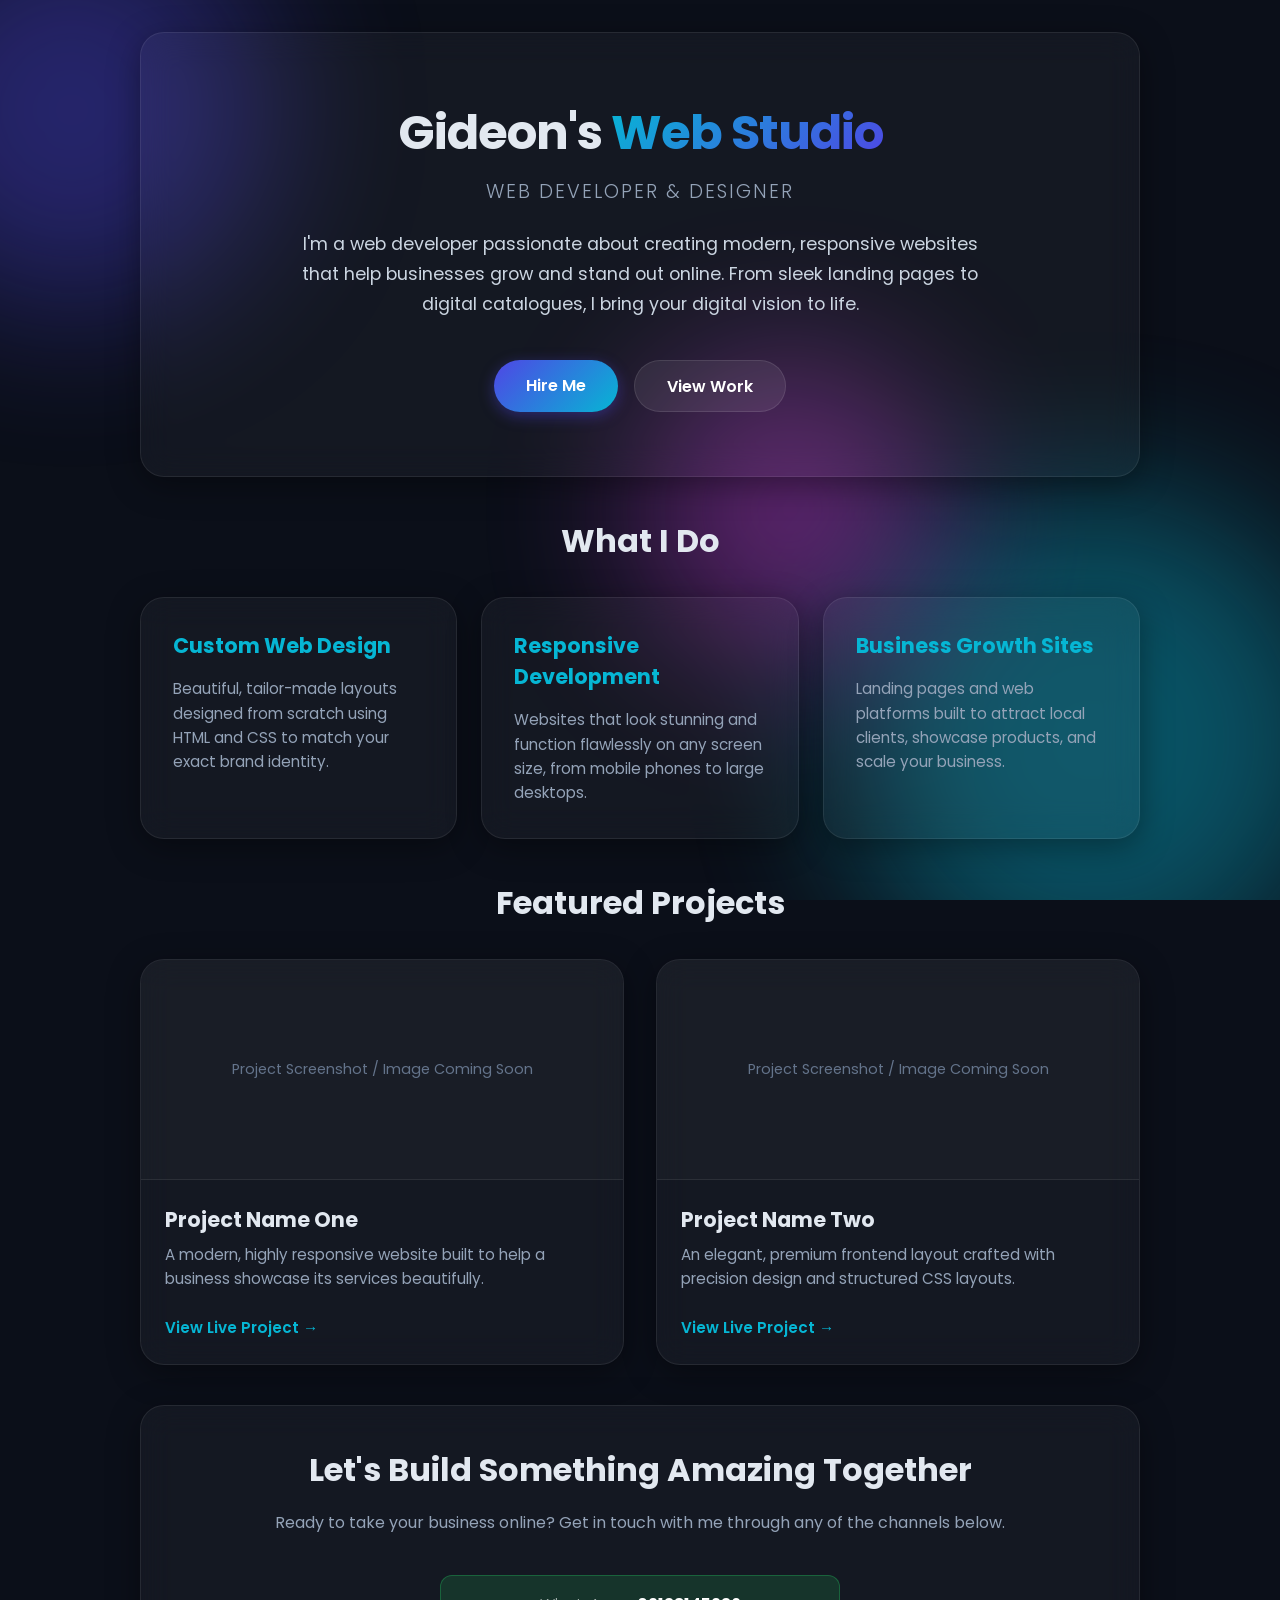
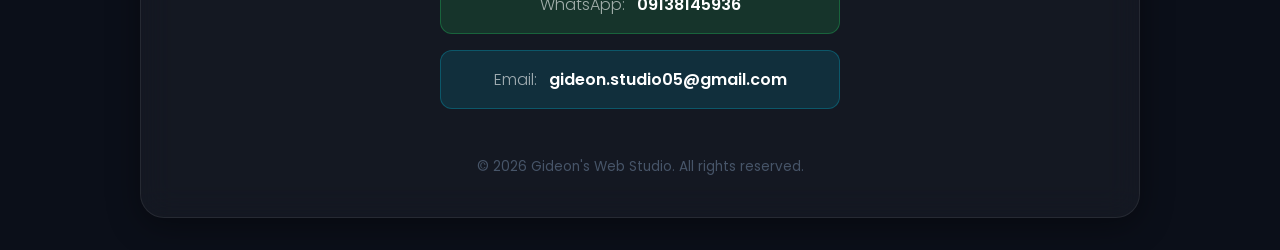
<file: index.html>
<!DOCTYPE html>
<html lang="en">
<head>
    <meta charset="UTF-8">
    <meta name="viewport" content="width=device-width, initial-scale=1.0">
    <title>Gideon's Web Studio | Portfolio</title>
    <!-- Linking the external CSS file -->
    <link rel="stylesheet" href="style.css">
    <!-- Google Fonts for premium typography -->
    <link rel="preconnect" href="https://fonts.googleapis.com">
    <link rel="preconnect" href="https://fonts.gstatic.com" crossorigin>
    <link href="https://fonts.googleapis.com/css2?family=Poppins:wght@300;400;600;700&display=swap" rel="stylesheet">
</head>
<body>

    <!-- Decorative Background Glows for Glassmorphism Effect -->
    <div class="glow-bg">
        <div class="blob blob-1"></div>
        <div class="blob blob-2"></div>
        <div class="blob blob-3"></div>
    </div>

    <!-- Main Container -->
    <div class="container">
        
        <!-- Header / Hero Section -->
        <header class="glass-card hero">
            <h1>Gideon's <span class="text-gradient">Web Studio</span></h1>
            <p class="tagline">Web Developer & Designer</p>
            <p class="bio">
                I'm a web developer passionate about creating modern, responsive websites that help businesses grow and stand out online. From sleek landing pages to digital catalogues, I bring your digital vision to life.
            </p>
            <div class="cta-buttons">
                <a href="#contact" class="btn btn-primary">Hire Me</a>
                <a href="#work" class="btn btn-secondary">View Work</a>
            </div>
        </header>

        <!-- Services Section -->
        <section class="services-section">
            <h2 class="section-title">What I Do</h2>
            <div class="services-grid">
                <div class="glass-card service-item">
                    <h3>Custom Web Design</h3>
                    <p>Beautiful, tailor-made layouts designed from scratch using HTML and CSS to match your exact brand identity.</p>
                </div>
                <div class="glass-card service-item">
                    <h3>Responsive Development</h3>
                    <p>Websites that look stunning and function flawlessly on any screen size, from mobile phones to large desktops.</p>
                </div>
                <div class="glass-card service-item">
                    <h3>Business Growth Sites</h3>
                    <p>Landing pages and web platforms built to attract local clients, showcase products, and scale your business.</p>
                </div>
            </div>
        </section>

        <!-- Portfolio / Work Section -->
        <section id="work" class="portfolio-section">
            <h2 class="section-title">Featured Projects</h2>
            <div class="portfolio-grid">
                
                <!-- Project Card 1 (Placeholder) -->
                <div class="glass-card project-card">
                    <div class="project-img-placeholder">
                        <p>Project Screenshot / Image Coming Soon</p>
                        <!-- When you have a project image, replace the text above with your image link below: -->
                        <!-- <img src="your-project-image-url.jpg" alt="Project 1"> -->
                    </div>
                    <div class="project-info">
                        <h3>Project Name One</h3>
                        <p>A modern, highly responsive website built to help a business showcase its services beautifully.</p>
                        <a href="#" class="project-link">View Live Project &rarr;</a>
                    </div>
                </div>

                <!-- Project Card 2 (Placeholder) -->
                <div class="glass-card project-card">
                    <div class="project-img-placeholder">
                        <p>Project Screenshot / Image Coming Soon</p>
                        <!-- <img src="your-project-image-url.jpg" alt="Project 2"> -->
                    </div>
                    <div class="project-info">
                        <h3>Project Name Two</h3>
                        <p>An elegant, premium frontend layout crafted with precision design and structured CSS layouts.</p>
                        <a href="#" class="project-link">View Live Project &rarr;</a>
                    </div>
                </div>

            </div>
        </section>

        <!-- Contact Section -->
        <footer id="contact" class="glass-card contact-section">
            <h2>Let's Build Something Amazing Together</h2>
            <p>Ready to take your business online? Get in touch with me through any of the channels below.</p>
            
            <div class="contact-links">
                <a href="https://wa.me/2349138145936" target="_blank" class="contact-btn whatsapp">
                    <span>WhatsApp:</span> 09138145936
                </a>
                <a href="mailto:gideon.studio05@gmail.com" class="contact-btn email">
                    <span>Email:</span> gideon.studio05@gmail.com
                </a>
            </div>
            
            <p class="copyright">&copy; 2026 Gideon's Web Studio. All rights reserved.</p>
        </footer>

    </div>

</body>
</html>
</file>
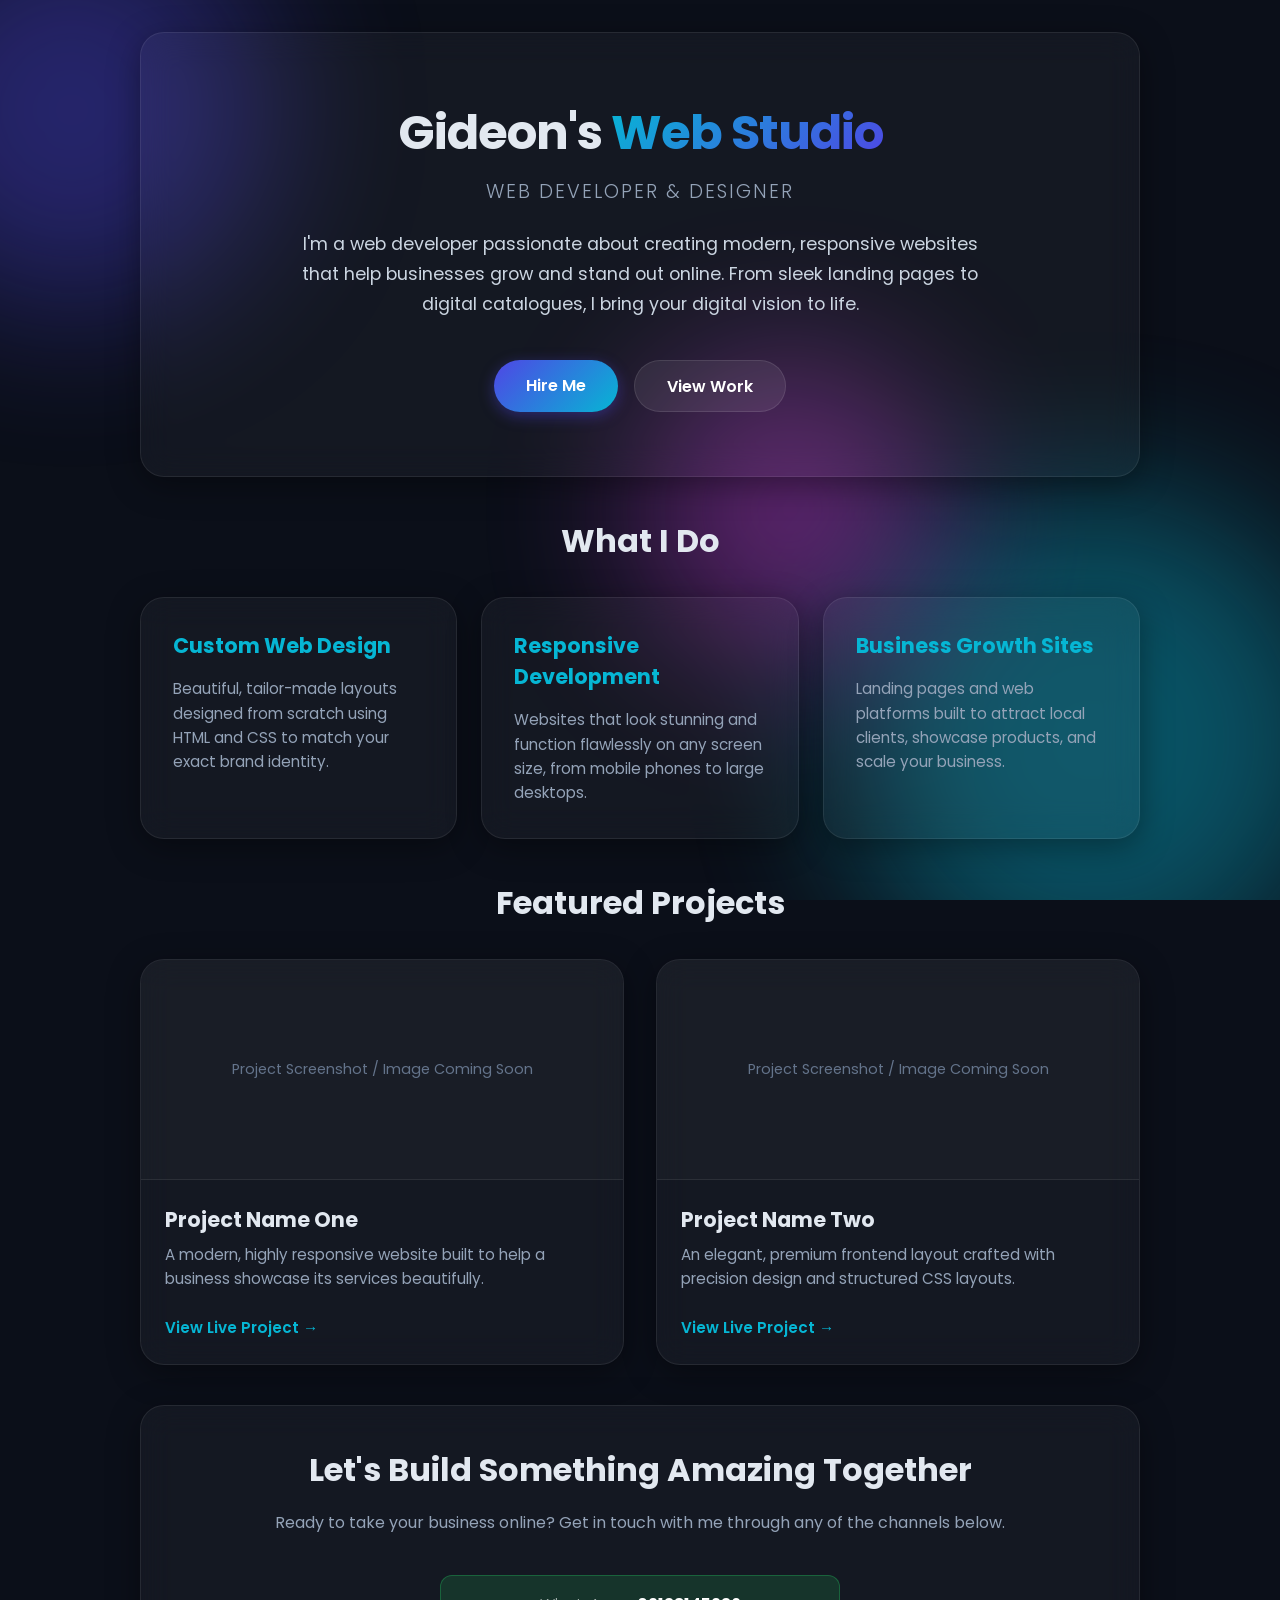
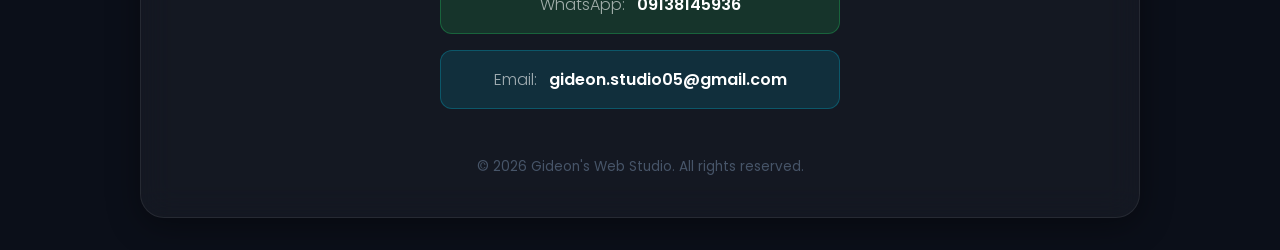
<file: Myportfolio.html>
<!DOCTYPE html>
<html lang="en">
<head>
    <meta charset="UTF-8">
    <meta name="viewport" content="width=device-width, initial-scale=1.0">
    <title>Gideon's Web Studio | Portfolio</title>
    <!-- Linking the external CSS file -->
    <link rel="stylesheet" href="Myportfolio.css">
    <!-- Google Fonts for premium typography -->
    <link rel="preconnect" href="https://fonts.googleapis.com">
    <link rel="preconnect" href="https://fonts.gstatic.com" crossorigin>
    <link href="https://fonts.googleapis.com/css2?family=Poppins:wght@300;400;600;700&display=swap" rel="stylesheet">
</head>
<body>

    <!-- Decorative Background Glows for Glassmorphism Effect -->
    <div class="glow-bg">
        <div class="blob blob-1"></div>
        <div class="blob blob-2"></div>
        <div class="blob blob-3"></div>
    </div>

    <!-- Main Container -->
    <div class="container">
        
        <!-- Header / Hero Section -->
        <header class="glass-card hero">
            <h1>Gideon's <span class="text-gradient">Web Studio</span></h1>
            <p class="tagline">Web Developer & Designer</p>
            <p class="bio">
                I'm a web developer passionate about creating modern, responsive websites that help businesses grow and stand out online. From sleek landing pages to digital catalogues, I bring your digital vision to life.
            </p>
            <div class="cta-buttons">
                <a href="#contact" class="btn btn-primary">Hire Me</a>
                <a href="#work" class="btn btn-secondary">View Work</a>
            </div>
        </header>

        <!-- Services Section -->
        <section class="services-section">
            <h2 class="section-title">What I Do</h2>
            <div class="services-grid">
                <div class="glass-card service-item">
                    <h3>Custom Web Design</h3>
                    <p>Beautiful, tailor-made layouts designed from scratch using HTML and CSS to match your exact brand identity.</p>
                </div>
                <div class="glass-card service-item">
                    <h3>Responsive Development</h3>
                    <p>Websites that look stunning and function flawlessly on any screen size, from mobile phones to large desktops.</p>
                </div>
                <div class="glass-card service-item">
                    <h3>Business Growth Sites</h3>
                    <p>Landing pages and web platforms built to attract local clients, showcase products, and scale your business.</p>
                </div>
            </div>
        </section>

        <!-- Portfolio / Work Section -->
        <section id="work" class="portfolio-section">
            <h2 class="section-title">Featured Projects</h2>
            <div class="portfolio-grid">
                
                <!-- Project Card 1 (Placeholder) -->
                <div class="glass-card project-card">
                    <div class="project-img-placeholder">
                        <p>Project Screenshot / Image Coming Soon</p>
                        <!-- When you have a project image, replace the text above with your image link below: -->
                        <!-- <img src="your-project-image-url.jpg" alt="Project 1"> -->
                    </div>
                    <div class="project-info">
                        <h3>Project Name One</h3>
                        <p>A modern, highly responsive website built to help a business showcase its services beautifully.</p>
                        <a href="#" class="project-link">View Live Project &rarr;</a>
                    </div>
                </div>

                <!-- Project Card 2 (Placeholder) -->
                <div class="glass-card project-card">
                    <div class="project-img-placeholder">
                        <p>Project Screenshot / Image Coming Soon</p>
                        <!-- <img src="your-project-image-url.jpg" alt="Project 2"> -->
                    </div>
                    <div class="project-info">
                        <h3>Project Name Two</h3>
                        <p>An elegant, premium frontend layout crafted with precision design and structured CSS layouts.</p>
                        <a href="#" class="project-link">View Live Project &rarr;</a>
                    </div>
                </div>

            </div>
        </section>

        <!-- Contact Section -->
        <footer id="contact" class="glass-card contact-section">
            <h2>Let's Build Something Amazing Together</h2>
            <p>Ready to take your business online? Get in touch with me through any of the channels below.</p>
            
            <div class="contact-links">
                <a href="https://wa.me/2349138145936" target="_blank" class="contact-btn whatsapp">
                    <span>WhatsApp:</span> 09138145936
                </a>
                <a href="mailto:gideon.studio05@gmail.com" class="contact-btn email">
                    <span>Email:</span> gideon.studio05@gmail.com
                </a>
            </div>
            
            <p class="copyright">&copy; 2026 Gideon's Web Studio. All rights reserved.</p>
        </footer>

    </div>

</body>
</html>
</file>
<file: style.css>
/* ==========================================
   1. BASE STYLES & RESET
   ========================================== */
* {
    margin: 0;
    padding: 0;
    box-sizing: border-box;
    scroll-behavior: smooth;
}

body {
    font-family: 'Poppins', sans-serif;
    background-color: #0b0f19; /* Deep cosmic dark background */
    color: #e2e8f0;
    overflow-x: hidden;
    min-height: 100vh;
    padding: 2rem 1rem;
}

.container {
    max-width: 1000px;
    margin: 0 auto;
    position: relative;
    z-index: 10;
}

/* ==========================================
   2. GLOWING BACKGROUND BLOBS (The "Wow" Factor)
   ========================================== */
.glow-bg {
    position: fixed;
    top: 0;
    left: 0;
    width: 100%;
    height: 100%;
    z-index: 1;
    overflow: hidden;
    pointer-events: none;
}

.blob {
    position: absolute;
    border-radius: 50%;
    filter: blur(80px);
    opacity: 0.4;
    animation: float 12s infinite alternate ease-in-out;
}

.blob-1 {
    width: 400px;
    height: 400px;
    background: #4f46e5; /* Electric Indigo */
    top: -10%;
    left: -10%;
}

.blob-2 {
    width: 500px;
    height: 500px;
    background: #06b6d4; /* Neon Cyan */
    bottom: -10%;
    right: -5%;
    animation-delay: 2s;
}

.blob-3 {
    width: 300px;
    height: 300px;
    background: #d946ef; /* Bright Magenta */
    top: 40%;
    left: 50%;
    animation-delay: 4s;
}

@keyframes float {
    0% { transform: translateY(0px) scale(1); }
    100% { transform: translateY(40px) scale(1.1); }
}

/* ==========================================
   3. GLASSMORPHISM CARD STYLE
   ========================================== */
.glass-card {
    background: rgba(255, 255, 255, 0.04);
    backdrop-filter: blur(16px);
    -webkit-backdrop-filter: blur(16px);
    border: 1px solid rgba(255, 255, 255, 0.08);
    border-radius: 24px;
    padding: 2.5rem;
    box-shadow: 0 8px 32px 0 rgba(0, 0, 0, 0.37);
    transition: transform 0.3s ease, border 0.3s ease;
    margin-bottom: 2.5rem;
}

.glass-card:hover {
    border: 1px solid rgba(255, 255, 255, 0.15);
}

/* ==========================================
   4. HERO / HEADER SECTION
   ========================================== */
.hero {
    text-align: center;
    padding: 4rem 2rem;
}

.hero h1 {
    font-size: 3rem;
    font-weight: 700;
    letter-spacing: -1px;
    margin-bottom: 0.5rem;
}

.text-gradient {
    background: linear-gradient(135deg, #06b6d4, #4f46e5);
    -webkit-background-clip: text;
    -webkit-text-fill-color: transparent;
}

.tagline {
    font-size: 1.2rem;
    color: #94a3b8;
    font-weight: 300;
    margin-bottom: 1.5rem;
    letter-spacing: 2px;
    text-transform: uppercase;
}

.bio {
    font-size: 1.1rem;
    line-height: 1.7;
    max-width: 700px;
    margin: 0 auto 2.5rem auto;
    color: #cbd5e1;
}

/* Buttons */
.cta-buttons {
    display: flex;
    justify-content: center;
    gap: 1rem;
}

.btn {
    display: inline-block;
    padding: 0.8rem 2rem;
    border-radius: 50px;
    font-weight: 600;
    text-decoration: none;
    transition: all 0.3s ease;
}

.btn-primary {
    background: linear-gradient(135deg, #4f46e5, #06b6d4);
    color: white;
    box-shadow: 0 4px 15px rgba(79, 70, 229, 0.4);
}

.btn-primary:hover {
    transform: translateY(-3px);
    box-shadow: 0 6px 20px rgba(79, 70, 229, 0.6);
}

.btn-secondary {
    background: rgba(255, 255, 255, 0.08);
    color: white;
    border: 1px solid rgba(255, 255, 255, 0.1);
}

.btn-secondary:hover {
    background: rgba(255, 255, 255, 0.15);
    transform: translateY(-3px);
}

/* ==========================================
   5. SECTIONS GENERAL & SERVICES
   ========================================== */
.section-title {
    font-size: 2rem;
    text-align: center;
    margin-bottom: 2rem;
    font-weight: 700;
    position: relative;
}

.services-grid {
    display: grid;
    grid-template-columns: repeat(auto-fit, minmax(280px, 1fr));
    gap: 1.5rem;
    margin-bottom: 2.5rem;
}

.service-item {
    margin-bottom: 0; /* Override margin from glass-card */
    padding: 2rem;
}

.service-item h3 {
    font-size: 1.3rem;
    margin-bottom: 1rem;
    color: #06b6d4;
}

.service-item p {
    color: #94a3b8;
    font-size: 0.95rem;
    line-height: 1.6;
}

/* ==========================================
   6. PORTFOLIO / WORK SECTION
   ========================================== */
.portfolio-grid {
    display: grid;
    grid-template-columns: repeat(auto-fit, minmax(400px, 1fr));
    gap: 2rem;
    margin-bottom: 2.5rem;
}

@media (max-width: 500px) {
    .portfolio-grid {
        grid-template-columns: 1fr;
    }
}

.project-card {
    padding: 0; /* Clean edge for image */
    overflow: hidden;
    margin-bottom: 0;
}

.project-card:hover {
    transform: translateY(-5px);
}

.project-img-placeholder {
    width: 100%;
    height: 220px;
    background: rgba(255, 255, 255, 0.02);
    border-bottom: 1px solid rgba(255, 255, 255, 0.08);
    display: flex;
    align-items: center;
    justify-content: center;
    text-align: center;
    padding: 1rem;
    color: #64748b;
    font-size: 0.9rem;
}

.project-img-placeholder img {
    width: 100%;
    height: 100%;
    object-fit: cover;
}

.project-info {
    padding: 1.5rem;
}

.project-info h3 {
    font-size: 1.3rem;
    margin-bottom: 0.5rem;
}

.project-info p {
    color: #94a3b8;
    font-size: 0.95rem;
    line-height: 1.6;
    margin-bottom: 1.5rem;
}

.project-link {
    color: #06b6d4;
    text-decoration: none;
    font-weight: 600;
    font-size: 0.95rem;
    transition: color 0.2s ease;
}

.project-link:hover {
    color: #4f46e5;
}

/* ==========================================
   7. CONTACT SECTION / FOOTER
   ========================================== */
.contact-section {
    text-align: center;
    margin-bottom: 0;
}

.contact-section h2 {
    font-size: 2rem;
    margin-bottom: 1rem;
}

.contact-section p {
    color: #94a3b8;
    margin-bottom: 2.5rem;
}

.contact-links {
    display: flex;
    flex-direction: column;
    align-items: center;
    gap: 1rem;
    margin-bottom: 3rem;
}

.contact-btn {
    display: block;
    width: 100%;
    max-width: 400px;
    padding: 1rem;
    border-radius: 12px;
    text-decoration: none;
    color: white;
    font-weight: 600;
    transition: transform 0.2s ease;
    border: 1px solid rgba(255, 255, 255, 0.1);
}

.contact-btn span {
    font-weight: 300;
    color: rgba(255, 255, 255, 0.6);
    margin-right: 0.5rem;
}

.whatsapp {
    background: rgba(37, 211, 102, 0.15);
    border-color: rgba(37, 211, 102, 0.3);
}

.whatsapp:hover {
    background: rgba(37, 211, 102, 0.25);
    transform: scale(1.02);
}

.email {
    background: rgba(6, 182, 212, 0.15);
    border-color: rgba(6, 182, 212, 0.3);
}

.email:hover {
    background: rgba(6, 182, 212, 0.25);
    transform: scale(1.02);
}

.copyright {
    font-size: 0.85rem;
    color: #475569 !important;
    margin-bottom: 0 !important;
}
</file>
<file: Myportfolio.css>
/* ==========================================
   1. BASE STYLES & RESET
   ========================================== */
* {
    margin: 0;
    padding: 0;
    box-sizing: border-box;
    scroll-behavior: smooth;
}

body {
    font-family: 'Poppins', sans-serif;
    background-color: #0b0f19; /* Deep cosmic dark background */
    color: #e2e8f0;
    overflow-x: hidden;
    min-height: 100vh;
    padding: 2rem 1rem;
}

.container {
    max-width: 1000px;
    margin: 0 auto;
    position: relative;
    z-index: 10;
}

/* ==========================================
   2. GLOWING BACKGROUND BLOBS (The "Wow" Factor)
   ========================================== */
.glow-bg {
    position: fixed;
    top: 0;
    left: 0;
    width: 100%;
    height: 100%;
    z-index: 1;
    overflow: hidden;
    pointer-events: none;
}

.blob {
    position: absolute;
    border-radius: 50%;
    filter: blur(80px);
    opacity: 0.4;
    animation: float 12s infinite alternate ease-in-out;
}

.blob-1 {
    width: 400px;
    height: 400px;
    background: #4f46e5; /* Electric Indigo */
    top: -10%;
    left: -10%;
}

.blob-2 {
    width: 500px;
    height: 500px;
    background: #06b6d4; /* Neon Cyan */
    bottom: -10%;
    right: -5%;
    animation-delay: 2s;
}

.blob-3 {
    width: 300px;
    height: 300px;
    background: #d946ef; /* Bright Magenta */
    top: 40%;
    left: 50%;
    animation-delay: 4s;
}

@keyframes float {
    0% { transform: translateY(0px) scale(1); }
    100% { transform: translateY(40px) scale(1.1); }
}

/* ==========================================
   3. GLASSMORPHISM CARD STYLE
   ========================================== */
.glass-card {
    background: rgba(255, 255, 255, 0.04);
    backdrop-filter: blur(16px);
    -webkit-backdrop-filter: blur(16px);
    border: 1px solid rgba(255, 255, 255, 0.08);
    border-radius: 24px;
    padding: 2.5rem;
    box-shadow: 0 8px 32px 0 rgba(0, 0, 0, 0.37);
    transition: transform 0.3s ease, border 0.3s ease;
    margin-bottom: 2.5rem;
}

.glass-card:hover {
    border: 1px solid rgba(255, 255, 255, 0.15);
}

/* ==========================================
   4. HERO / HEADER SECTION
   ========================================== */
.hero {
    text-align: center;
    padding: 4rem 2rem;
}

.hero h1 {
    font-size: 3rem;
    font-weight: 700;
    letter-spacing: -1px;
    margin-bottom: 0.5rem;
}

.text-gradient {
    background: linear-gradient(135deg, #06b6d4, #4f46e5);
    -webkit-background-clip: text;
    -webkit-text-fill-color: transparent;
}

.tagline {
    font-size: 1.2rem;
    color: #94a3b8;
    font-weight: 300;
    margin-bottom: 1.5rem;
    letter-spacing: 2px;
    text-transform: uppercase;
}

.bio {
    font-size: 1.1rem;
    line-height: 1.7;
    max-width: 700px;
    margin: 0 auto 2.5rem auto;
    color: #cbd5e1;
}

/* Buttons */
.cta-buttons {
    display: flex;
    justify-content: center;
    gap: 1rem;
}

.btn {
    display: inline-block;
    padding: 0.8rem 2rem;
    border-radius: 50px;
    font-weight: 600;
    text-decoration: none;
    transition: all 0.3s ease;
}

.btn-primary {
    background: linear-gradient(135deg, #4f46e5, #06b6d4);
    color: white;
    box-shadow: 0 4px 15px rgba(79, 70, 229, 0.4);
}

.btn-primary:hover {
    transform: translateY(-3px);
    box-shadow: 0 6px 20px rgba(79, 70, 229, 0.6);
}

.btn-secondary {
    background: rgba(255, 255, 255, 0.08);
    color: white;
    border: 1px solid rgba(255, 255, 255, 0.1);
}

.btn-secondary:hover {
    background: rgba(255, 255, 255, 0.15);
    transform: translateY(-3px);
}

/* ==========================================
   5. SECTIONS GENERAL & SERVICES
   ========================================== */
.section-title {
    font-size: 2rem;
    text-align: center;
    margin-bottom: 2rem;
    font-weight: 700;
    position: relative;
}

.services-grid {
    display: grid;
    grid-template-columns: repeat(auto-fit, minmax(280px, 1fr));
    gap: 1.5rem;
    margin-bottom: 2.5rem;
}

.service-item {
    margin-bottom: 0; /* Override margin from glass-card */
    padding: 2rem;
}

.service-item h3 {
    font-size: 1.3rem;
    margin-bottom: 1rem;
    color: #06b6d4;
}

.service-item p {
    color: #94a3b8;
    font-size: 0.95rem;
    line-height: 1.6;
}

/* ==========================================
   6. PORTFOLIO / WORK SECTION
   ========================================== */
.portfolio-grid {
    display: grid;
    grid-template-columns: repeat(auto-fit, minmax(400px, 1fr));
    gap: 2rem;
    margin-bottom: 2.5rem;
}

@media (max-width: 500px) {
    .portfolio-grid {
        grid-template-columns: 1fr;
    }
}

.project-card {
    padding: 0; /* Clean edge for image */
    overflow: hidden;
    margin-bottom: 0;
}

.project-card:hover {
    transform: translateY(-5px);
}

.project-img-placeholder {
    width: 100%;
    height: 220px;
    background: rgba(255, 255, 255, 0.02);
    border-bottom: 1px solid rgba(255, 255, 255, 0.08);
    display: flex;
    align-items: center;
    justify-content: center;
    text-align: center;
    padding: 1rem;
    color: #64748b;
    font-size: 0.9rem;
}

.project-img-placeholder img {
    width: 100%;
    height: 100%;
    object-fit: cover;
}

.project-info {
    padding: 1.5rem;
}

.project-info h3 {
    font-size: 1.3rem;
    margin-bottom: 0.5rem;
}

.project-info p {
    color: #94a3b8;
    font-size: 0.95rem;
    line-height: 1.6;
    margin-bottom: 1.5rem;
}

.project-link {
    color: #06b6d4;
    text-decoration: none;
    font-weight: 600;
    font-size: 0.95rem;
    transition: color 0.2s ease;
}

.project-link:hover {
    color: #4f46e5;
}

/* ==========================================
   7. CONTACT SECTION / FOOTER
   ========================================== */
.contact-section {
    text-align: center;
    margin-bottom: 0;
}

.contact-section h2 {
    font-size: 2rem;
    margin-bottom: 1rem;
}

.contact-section p {
    color: #94a3b8;
    margin-bottom: 2.5rem;
}

.contact-links {
    display: flex;
    flex-direction: column;
    align-items: center;
    gap: 1rem;
    margin-bottom: 3rem;
}

.contact-btn {
    display: block;
    width: 100%;
    max-width: 400px;
    padding: 1rem;
    border-radius: 12px;
    text-decoration: none;
    color: white;
    font-weight: 600;
    transition: transform 0.2s ease;
    border: 1px solid rgba(255, 255, 255, 0.1);
}

.contact-btn span {
    font-weight: 300;
    color: rgba(255, 255, 255, 0.6);
    margin-right: 0.5rem;
}

.whatsapp {
    background: rgba(37, 211, 102, 0.15);
    border-color: rgba(37, 211, 102, 0.3);
}

.whatsapp:hover {
    background: rgba(37, 211, 102, 0.25);
    transform: scale(1.02);
}

.email {
    background: rgba(6, 182, 212, 0.15);
    border-color: rgba(6, 182, 212, 0.3);
}

.email:hover {
    background: rgba(6, 182, 212, 0.25);
    transform: scale(1.02);
}

.copyright {
    font-size: 0.85rem;
    color: #475569 !important;
    margin-bottom: 0 !important;
}
</file>
